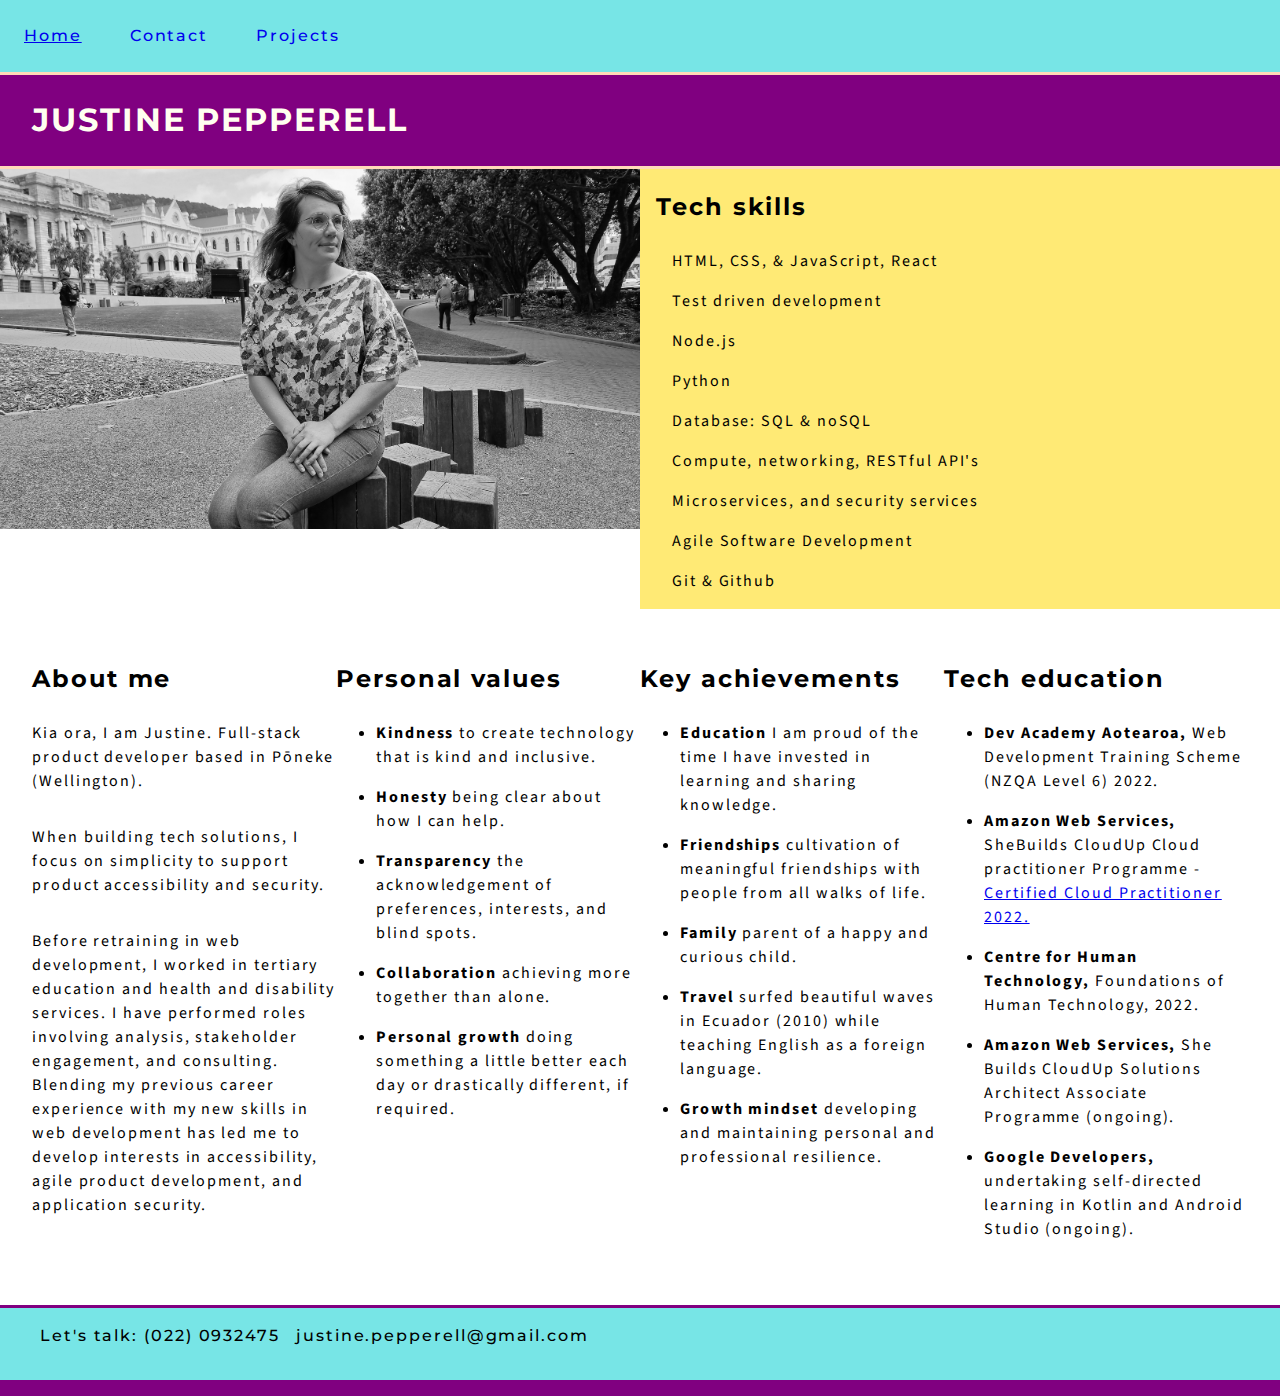
<file: index.html>
<!DOCTYPE html>
<html lang="en">
<head>
  <meta charset="UTF-8">
  <meta http-equiv="X-UA-Compatible" content="IE=edge">
  <meta name="viewport" content="width=device-width, initial-scale=1.0">
  <link rel="stylesheet" href="main.css" type="text/css">
  <link rel="stylesheet" href="https://cdnjs.cloudflare.com/ajax/libs/font-awesome/4.7.0/css/font-awesome.min.css">
  <title> Justine Pepperell - Web Developer</title>
  <meta name="description" content="Justine Pepperell is a web developer located in Wellington, New Zealand">
</head>
<body>
  <div class="topnav" id="myTopnav">
    <a href="#"class="active">Home</a>
    <a href="#contact">Contact</a>
    <a href="projects.html">Projects</a>
    <a href="javascript:void(0);" class="icon" onclick="myFunction()">
      <i class="fa fa-bars"></i>
    </a>
  </div>

  <script>
    function myFunction() {
      var x = document.getElementById("myTopnav");
      if (x.className === "topnav") {
        x.className += " responsive";
      } else {
        x.className = "topnav";
      }
    }
    </script>

  <header>
    <h1>JUSTINE PEPPERELL</h1>
  </header>
  
  <div class="grid">
    <div class="behind-photo"><!-- child element -->
      <div class="frame">
        <img src="justine.jpg" alt="Justine Pepperell">
      </div>
    </div> 
    
    <div class="list-background"><!-- another child element -->
      <stack-l role="list">
        <h2>Tech skills</h2>
        <div role="listitem" class="listitem">HTML, CSS, & JavaScript, React</div>
        <div role="listitem" class="listitem">Test driven development</div>
        <div role="listitem" class="listitem">Node.js</div>
        <div role="listitem" class="listitem">Python</div>
        <div role="listitem" class="listitem">Database: SQL & noSQL</div>
        <div role="listitem" class="listitem">Compute, networking, RESTful API's </div>
        <div role="listitem" class="listitem">Microservices, and security services</div>
        <div role="listitem" class="listitem">Agile Software Development</div>
        <div role="listitem" class="listitem">Git & Github</div>
      </stack-l>  
    </div>
  
  </div>

  <div class="switcher">
    <div>
      <h2 class="sub-header">About me</h2> 
      <p>
        Kia ora, I am Justine. Full-stack product developer based in Pōneke (Wellington).
      </p>
      <p>
        When building tech solutions, I focus on simplicity to support product accessibility and security. 
      </p>  
      <p>
        Before retraining in web development, I worked in tertiary education and health and disability services.  I have performed roles involving analysis, stakeholder engagement, and consulting.  Blending my previous career experience with my new skills in web development has led me to develop interests in accessibility, agile product development, and application security. 
      </p>
    </div>
    <div>
      <h2>Personal values</h2>
        <ul>
         <li><b>Kindness</b> to create technology that is kind and inclusive.</li>
         <li><b>Honesty </b> being clear about how I can help.</li>
         <li><b>Transparency</b> the acknowledgement of preferences, interests, and blind spots.</li>
         <li><b>Collaboration</b> achieving more together than alone.</li>
         <li><b>Personal growth</b> doing something a little better each day or drastically different, if required.</li>
        </ul>
      </div>
      <div>
      <h2>Key achievements</h2>
      <ul>
        <li><b>Education</b> I am proud of the time I have invested in learning and sharing knowledge.</li>
        <li><b>Friendships</b> cultivation of meaningful friendships with people from all walks of life.</li>
        <li><b>Family</b> parent of a happy and curious child.</li>
        <li><b>Travel</b> surfed beautiful waves in Ecuador (2010) while teaching English as a foreign language.</li>
        <li><b>Growth mindset</b> developing and maintaining personal and professional resilience.</li>
      </ul>
      </div>
     <div>
     <h2>Tech education</h2>  
      <ul>
        <li><strong>Dev Academy Aotearoa,</strong> Web Development Training Scheme (NZQA Level 6) 2022.</li>
        <li><strong>Amazon Web Services,</strong> SheBuilds CloudUp Cloud practitioner Programme - <a href="https://www.credly.com/badges/08430948-d990-4905-ac4c-22fb3ffb1eef/public_url">Certified Cloud Practitioner 2022.</a></li>
        <li><strong>Centre for Human Technology, </strong> Foundations of Human Technology, 2022.</li> 
        <li><strong>Amazon Web Services, </strong> She Builds CloudUp Solutions Architect Associate Programme (ongoing).</li>
        <li><strong>Google Developers,</strong> undertaking self-directed learning in Kotlin and Android Studio (ongoing).</li>
      </ul>
    </div>
  </div>    
  <footer id="contact">
    <ul class="cluster-footer">
      <li class="footer-text">Let's talk: (022) 0932475</li>
      <li class="footer-text">justine.pepperell@gmail.com</li>
    </ul>
  </footer>
</body>
</html>
</file>
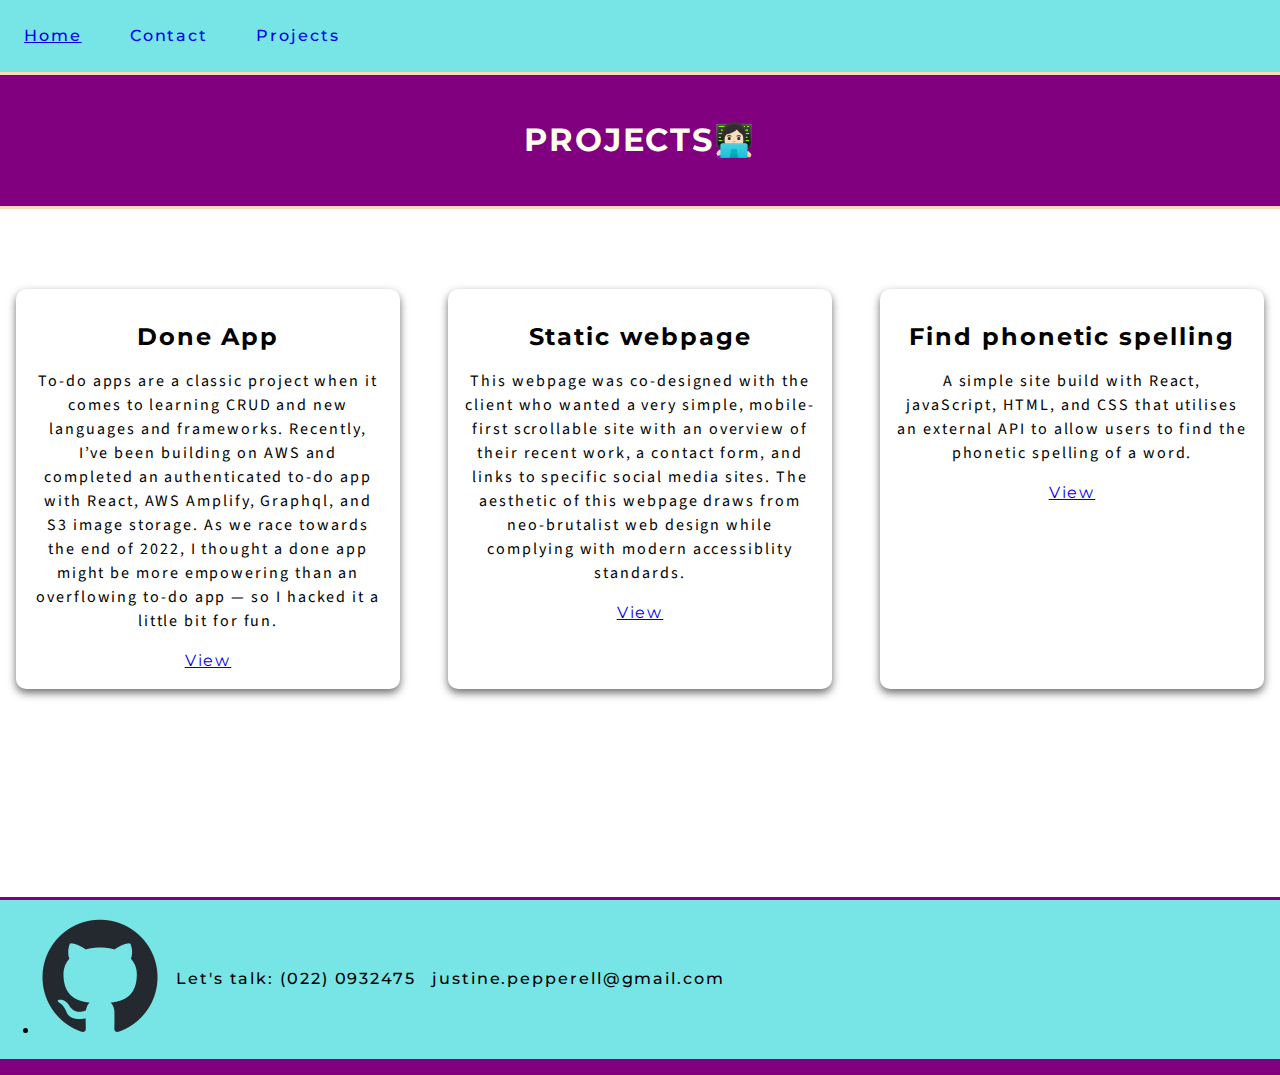
<file: projects.html>
<!DOCTYPE html>
<html lang="en">
<head>
  <meta charset="UTF-8">
  <meta http-equiv="X-UA-Compatible" content="IE=edge">
  <meta name="viewport" content="width=device-width, initial-scale=1.0">
  <link rel="stylesheet" href="projects.css" type="text/css">
  <link rel="stylesheet" href="https://cdnjs.cloudflare.com/ajax/libs/font-awesome/4.7.0/css/font-awesome.min.css">
  <title>Web development Projects by Justine Pepperell</title>
  <meta name="description" content="A portfolio of web development projects by Justine Pepperell">
</head>
<body>

  <div class="topnav" id="myTopnav">
    <a href="index.html" class="active">Home</a>
    <a href="#contact">Contact</a>
    <a href="projects.html">Projects</a>
    <a href="javascript:void(0);" class="icon" onclick="myFunction()">
      <i class="fa fa-bars"></i>
    </a>
  </div>

  <script>
    function myFunction() {
      var x = document.getElementById("myTopnav");
      if (x.className === "topnav") {
        x.className += " responsive";
      } else {
        x.className = "topnav";
      }
    }
    </script>

<header>
<h1>PROJECTS👩🏻‍💻</h1>
</header>

  
<div class="project-grid">
      <div class="card">
        <!-- child element -->
        <h2>Done App</h2>
          <p>
            To-do apps are a classic project when it comes to learning CRUD and new languages and frameworks.  
            Recently, I’ve been building on AWS and completed an authenticated to-do app with React, AWS Amplify, Graphql, and S3 image storage.  As we race towards the end of 2022, 
            I thought a done app might be more empowering than an overflowing to-do app 
            — so I hacked it a little bit for fun. 
          </p>
          <a target="_blank" href="https://main.d337whk760at7u.amplifyapp.com/">View</a>
      </div>
      <div class="card">
        <!-- another child element -->
        <h2>Static webpage</h2>
          <p class="card-text">
            This webpage was co-designed with the client who wanted a very simple, 
            mobile-first scrollable site with an overview of their recent work, 
            a contact form, and links to specific social media sites.  
            The aesthetic of this webpage draws from neo-brutalist web design while complying with modern accessiblity standards. 
          </p>
          <a target="_blank" href="https://martynpepperell.com" class="button-52">View</a>
      </div>
  
      <div class="card" >
        <h2> Find phonetic spelling</h2>
          <p>
            A simple site build with React, 
            javaScript, HTML, and CSS that utilises 
            an external API to allow users to find the phonetic spelling of a word.
          </p>
        <a target="_blank" href="https://master.d1imn1mmgbjtyx.amplifyapp.com/?fbclid=IwAR0nibUh81agRBSdRm3ir5mU43kLdlFPxzWujXoMkfXCmAreTzTj2J-6-_s" class="button-52">View</a>
      </div>
  </div>
  <footer id="contact">
    <ul class="cluster-footer">
      <li> <a target="_blank" href="https://github.com/justine-pepperell"><img src="github-mark.png" alt="Github logo with profile link"></a></li>
      <li class="footer-text">Let's talk: (022) 0932475</li>
      <li class="footer-text">justine.pepperell@gmail.com</li>
    </ul>
  </footer>
</body>
</html>
</file>
<file: main.css>
@import url('https://fonts.googleapis.com/css2?family=Inter:wght@400;600;700;900&display=swap');
@import url('https://fonts.googleapis.com/css2?family=Montserrat:ital@0;1&family=Oswald:wght@200;300;400;500;700&family=Source+Sans+Pro:ital@0;1&display=swap');

:root {
  font-family: 'Montserrat', sans-serif;
  font-weight: 400;
  line-height: 1.5em;
  letter-spacing: 0.12em;
}

body {
  margin: 0%;
}


p {
  max-width: 60ch;
  font-family: 'Source Sans Pro', sans-serif;
  margin-bottom: 2em;
 
}

li {
  font-size: 1em;
  font-family: 'Source Sans Pro', sans-serif;
  padding-bottom: 1em;
}


.topnav {
  overflow: hidden;
  background-color: rgba(0, 206, 209, 0.535);
}

.topnav a {
  float: left;
  display: block;
  text-align: center;
  padding: .5em;
  margin: 1em;
  text-decoration: none;
  font-weight: 500;
}

.topnav a:hover {
 text-decoration: underline;
}

.topnav a.active {
  text-decoration: underline;
}

.topnav .icon {
  display: none;
}

@media screen and (max-width: 600px) {
  .topnav a:not(:first-child) {display: none;}
  .topnav a.icon {
    float: right;
    display: block;
  }
}

@media screen and (max-width: 600px) {
  .topnav.responsive {position: relative;}
  .topnav.responsive .icon {
    position: absolute;
    right: 0;
    top: 0;
  }
  .topnav.responsive a {
    float: none;
    display: block;
    text-align: left;
  }
}

header {
  background-color: purple;
  margin-bottom: 0%;
  border-bottom: 3px peachpuff solid;
  border-top: 3px peachpuff solid;
}

h1 {
  color: ivory;
  line-height: 1.5em;
  padding-left: 1em;
}

.behind-photo
{
  
}

.frame {
  --n: 16;
  --d: 9;
  aspect-ratio: var(--n) / var(--d);
  overflow: hidden;
  display: flex;
  justify-content: center;
  align-items: center;
}

.frame > img {
  inline-size: 100%;
  block-size: 100%;
  object-fit: cover;
}

.grid {
  display: grid;
  grid-gap: 0%;
}

@supports (width: min(250px, 100%)) {
  .grid {
    grid-template-columns: repeat(auto-fit, minmax(min(250px, 100%), 1fr));
  }
}

h2 {
  line-height: 1.5em;
  margin-bottom: 1em;
}

.dev-logo {
  max-width: 25%;
  max-height: 25%;
}

.switcher {
  display: flex;
  flex-wrap: wrap;
  gap: var(--s1);
  text-align: left;
  margin: 2em;
}

.switcher > * {
  flex-grow: 1;
  flex-basis: calc(( 30rem - 100%) * 999);
}

.switcher > :nth-last-child(n+ 5),
.switcher > :nth-last-child(n+ 5) ~ * {
  flex-basis: 100%;
}

.listitem {
 text-indent: 1em;
 font-family: 'Source Sans Pro', sans-serif;
 padding-bottom: 1em;
}

.list-background {
  background-color: rgba(255, 217, 0, 0.541);
  padding-left: 1em;
}

li {
  padding-bottom: 1em;
}

footer {
  background-color: rgba(0, 206, 209, 0.535);
  border-bottom: 1em purple solid;
  border-top: 3px purple solid;
}

.cluster-footer {
  display: flex;
  flex-wrap: wrap;
  gap: var(--space, 1rem);
  justify-content: flex-start;
  align-items: center;
}

.footer-text {
  list-style: none;
  font-weight: 500;
  font-family: 'Montserrat', sans-serif;
}
</file>
<file: projects.css>
@import url('https://fonts.googleapis.com/css2?family=Inter:wght@400;600;700;900&display=swap');
@import url('https://fonts.googleapis.com/css2?family=Montserrat:ital@0;1&family=Oswald:wght@200;300;400;500;700&family=Source+Sans+Pro:ital@0;1&display=swap');

:root {
  font-family: 'Montserrat', sans-serif;
  font-weight: 400;
  line-height: 1.5em;
  letter-spacing: 0.12em;
  margin: 0%;
}

body {
  margin: 0%;
}

.topnav {
  overflow: hidden;
  background-color: rgba(0, 206, 209, 0.535)
}

.topnav {
  overflow: hidden;
  background-color: rgba(0, 206, 209, 0.535)
}

.topnav a {
  float: left;
  display: block;
  text-align: center;
  padding: .5em;
  margin: 1em;
  text-decoration: none;
  font-weight: 500;
}

.topnav a:hover {
  text-decoration: underline;
 }
 
 .topnav a.active {
   text-decoration: underline;
 }
 
 .topnav .icon {
   display: none;
 }

@media screen and (max-width: 600px) {
  .topnav a:not(:first-child) {display: none;}
  .topnav a.icon {
    float: right;
    display: block;
  }
}

@media screen and (max-width: 600px) {
  .topnav.responsive {position: relative;}
  .topnav.responsive .icon {
    position: absolute;
    right: 0;
    top: 0;
  }
  .topnav.responsive a {
    float: none;
    display: block;
    text-align: left;
  }
}


header {
  background-color: purple;
  border-bottom: 3px peachpuff solid;
  border-top: 3px peachpuff solid;
  padding: 2em;
}

h1 {
color: ivory;
text-align: center;
}

p {
  max-width: 60ch;
  line-height: 1.5em;
  letter-spacing: 1.2;
  font-family: 'Source Sans Pro', sans-serif;
}


.card {
  margin: 1em;
  padding: 1em;
  box-shadow: 0 4px 8px 0 rgba(0, 0, 0, 0.571);
  transition: 0.3s;
  text-align: center;
  border-radius: 10px;
}


.project-grid {
  display: grid;
  grid-gap: 1rem;
  margin-bottom: 12em;
  margin-top: 4em;
}

@supports (width: min(250px, 100%)) {
  .project-grid {
    grid-template-columns: repeat(auto-fit, minmax(min(250px, 100%), 1fr));
  }
}

footer {
  background-color: rgba(0, 206, 209, 0.535);
  border-bottom: 1em purple solid;
  border-top: 3px purple solid;
}

.cluster-footer {
  display: flex;
  flex-wrap: wrap;
  gap: var(--space, 1rem);
  justify-content: flex-start;
  align-items: center;
}

.footer-text{
  list-style: none;
  font-weight: 500;
  font-family: 'Montserrat', sans-serif;
}
</file>
